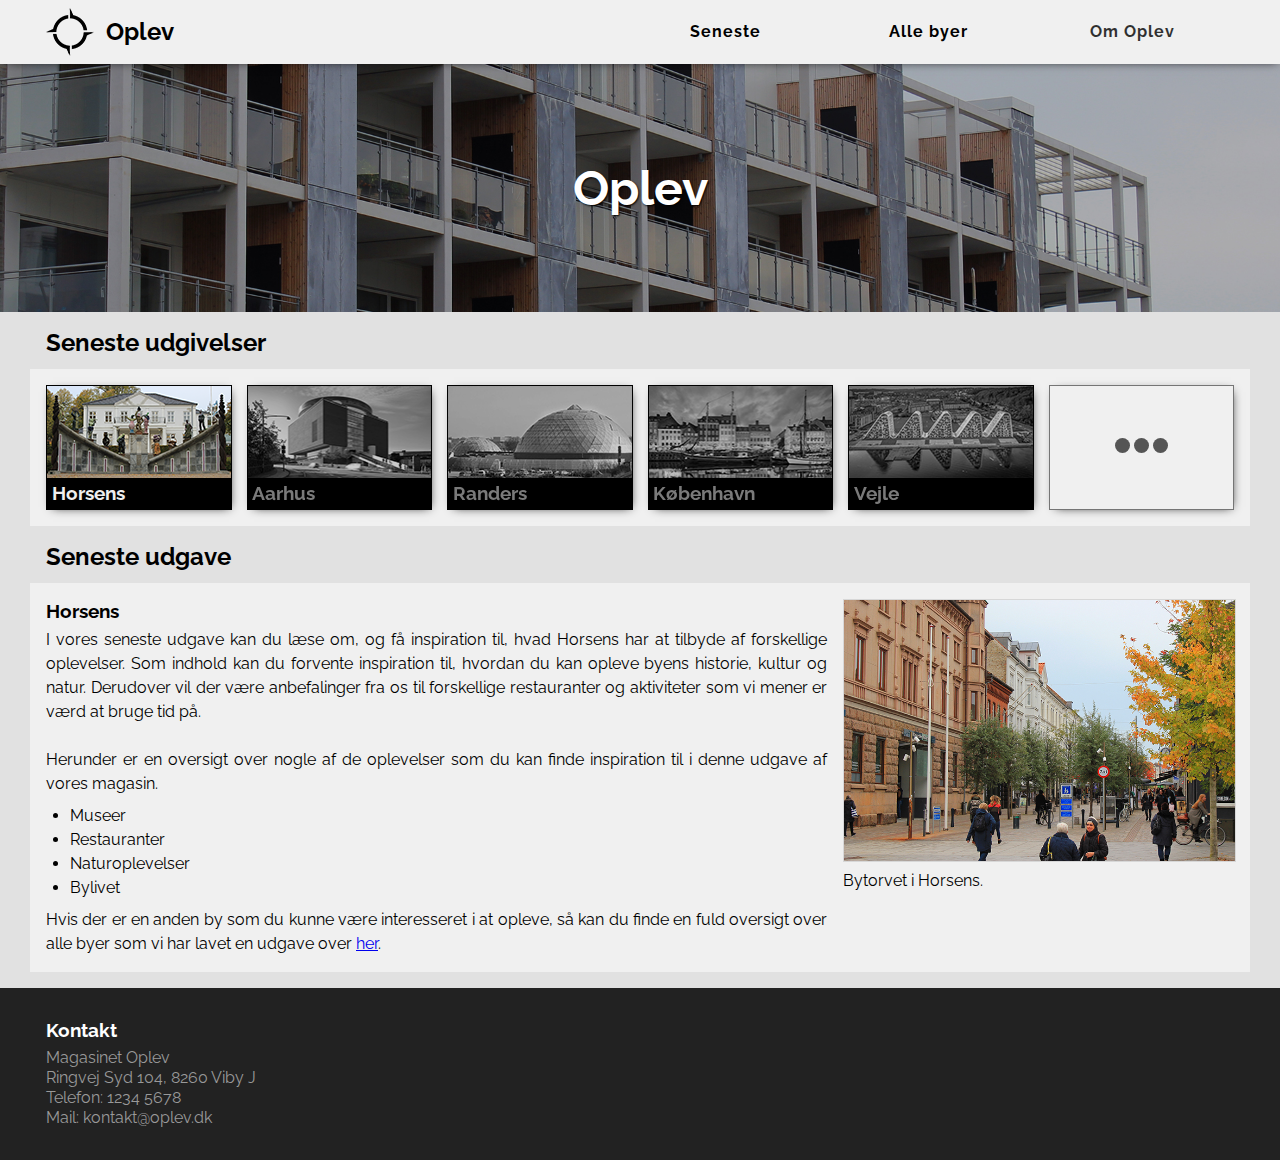
<file: index.html>
<!DOCTYPE html>
<html lang="en">

<head>
    <meta charset="UTF-8">
    <meta name="viewport" content="width=device-width, initial-scale=1.0">
    <title>Magasinet Oplev</title>
    <link rel="icon" type="image/x-icon" href="favicon.ico"/>
    <link rel="stylesheet" href="css/style.css">
    <link href="https://fonts.googleapis.com/css2?family=Raleway&family=Roboto&display=swap" rel="stylesheet">

    <script src="js/script.js"></script>
</head>

<body>
    <header class="header">
        <nav class="navigation">
            <div class="logo">
                <a href=""><img src="img/logo.png" alt="Logo">
                    <h2>Oplev</h2>
                </a>
            </div>
            <ul class="nav-links">
                <li><a href="byer/horsens/">Seneste</a></li>
                <li><a href="byer/">Alle byer</a></li>
                <li><a class="greyed-out" title="Ikke tilføjet endnu" href="">Om Oplev</a></li>
            </ul>
            <div class="burger" id="burger" onclick="navToggle()">
                <div class="line1"></div>
                <div class="line2"></div>
                <div class="line3"></div>
            </div>
        </nav>
    </header>

    <header class="banner">
        <h1>Oplev</h1>
    </header>

    <div class="wrapper">
        <main>
            <section class="cities">
                <h2>Seneste udgivelser</h2>
                <div class="city-wrap">
                    <a title="Oplev Horsens" href="byer/horsens/">
                        <article class="city">
                            <img src="img/horsens_720x360.png" alt="Skulptur foran Horsens Kunstmuseum">
                            <h3>Horsens</h3>
                        </article>
                    </a>
                    <a title="Ikke tilføjet endnu" href="#">
                        <article class="city greyed-out">
                            <img src="img/aarhus_720x360.png" alt="Aros i Aarhus">
                            <h3>Aarhus</h3>
                        </article>
                    </a><a title="Ikke tilføjet endnu" href="#">
                        <article class="city greyed-out">
                            <img src="img/randers_720x360.png" alt="Randers Regnskov">
                            <h3>Randers</h3>
                        </article>
                    </a>
                    <a title="Ikke tilføjet endnu" href="#">
                        <article class="city greyed-out">
                            <img src="img/koebenhavn_720x360.png" alt="Havnegade i København">
                            <h3>København</h3>
                        </article>
                    </a>
                    <a title="Ikke tilføjet endnu" href="#">
                        <article class="city greyed-out">
                            <img src="img/vejle_720x360.png" alt="Bølgen i Vejle">
                            <h3>Vejle</h3>
                        </article>
                    </a>
                    <a title="Se alle byer" href="byer/">
                        <div class="dots">
                            <span class="dot"></span>
                            <span class="dot"></span>
                            <span class="dot"></span>
                        </div>
                    </a>
                </div>
            </section>

            <section class="introduction">
                <h2>Seneste udgave</h2>
                <div>
                    <article>
                        <h3>Horsens</h3>
                        <p>
                            I vores seneste udgave kan du læse om, og få inspiration til, hvad Horsens har at tilbyde af
                            forskellige oplevelser. Som indhold kan du forvente inspiration til, hvordan du kan
                            opleve byens historie, kultur og natur. Derudover vil der være anbefalinger fra os til
                            forskellige restauranter og aktiviteter som vi mener er værd at bruge tid på.<br><br>

                            Herunder er en oversigt over nogle af de oplevelser som du kan finde inspiration til i denne
                            udgave af vores magasin.
                        </p>
                        <ul>
                            <li>Museer</li>
                            <li>Restauranter</li>
                            <li>Naturoplevelser</li>
                            <li>Bylivet</li>
                        </ul>
                        <p>
                            Hvis der er en anden by som du kunne være interesseret i at opleve, så kan du finde en fuld
                            oversigt over alle byer som vi har lavet en udgave over <a href="byer/">her</a>.
                        </p>
                    </article>

                    <aside>
                        <figure>
                            <img src="img/bytorvet.jpg" alt="Horsens Bytorv">
                            <figcaption>Bytorvet i Horsens.</figcaption>
                        </figure>
                    </aside>
                </div>
            </section>
        </main>
    </div>

    <footer>
        <section class="footer-content">
            <div>
                <h4>Kontakt</h4>
                <p>
                    Magasinet Oplev<br>
                    Ringvej Syd 104, 8260 Viby J<br>
                    Telefon: 1234 5678<br>
                    Mail: kontakt@oplev.dk<br>
                </p>
            </div>
        </section>
    </footer>
</body>

</html>
</file>
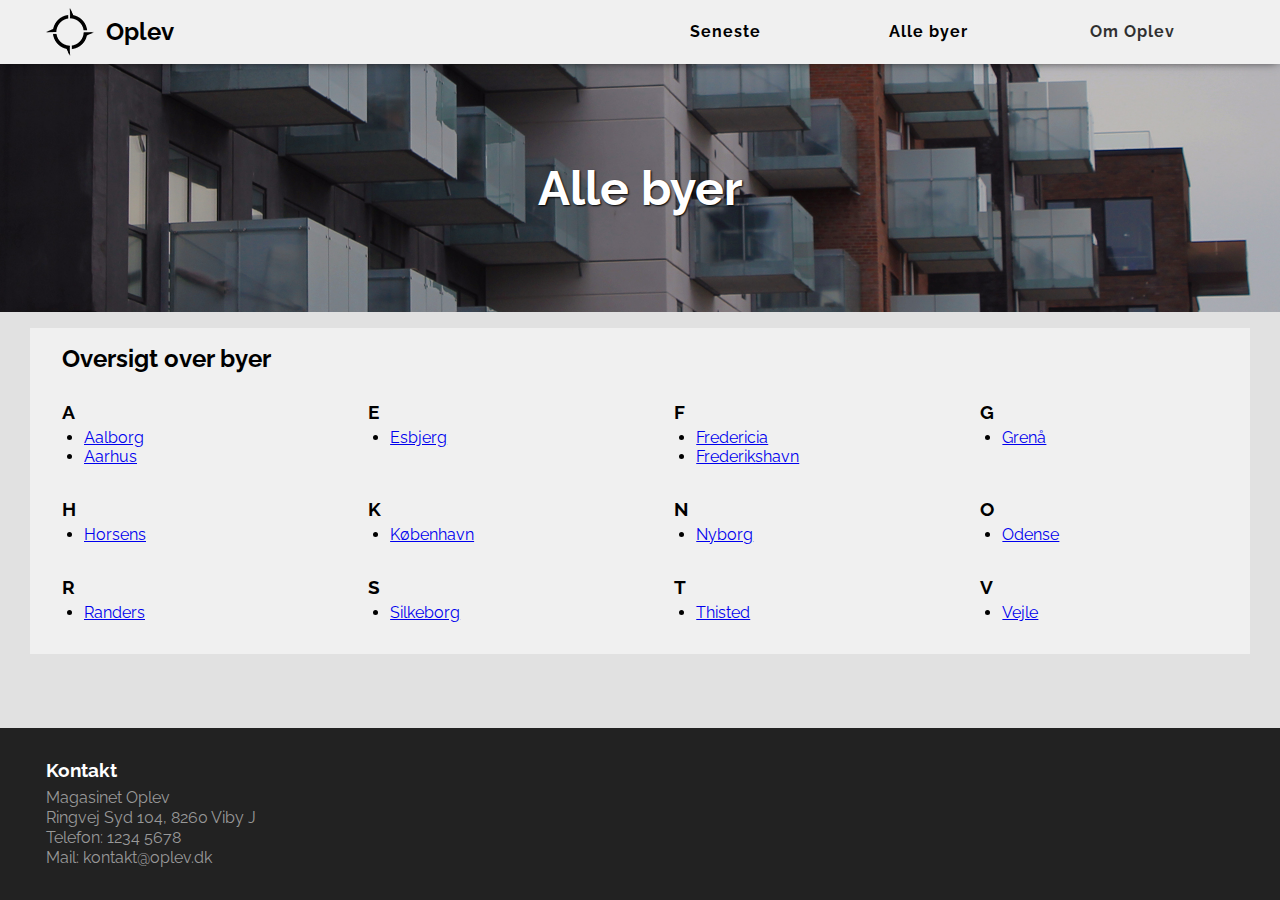
<file: byer/index.html>
<!DOCTYPE html>
<html lang="en">

<head>
    <meta charset="UTF-8">
    <meta name="viewport" content="width=device-width, initial-scale=1.0">
    <title>Oplev - Alle byer</title>
    <link rel="icon" type="image/x-icon" href="../favicon.ico"/>
    <link rel="stylesheet" href="../css/style.css">
    <link href="https://fonts.googleapis.com/css2?family=Raleway&family=Roboto&display=swap" rel="stylesheet">

    <script src="../js/script.js"></script>
</head>

<body>

    <header class="header">
        <nav class="navigation">
            <div class="logo">
                <a href="../"><img src="../img/logo.png" alt="Logo">
                    <h2>Oplev</h2>
                </a>
            </div>
            <ul class="nav-links">
                <li><a href="horsens/">Seneste</a></li>
                <li><a href="">Alle byer</a></li>
                <li><a class="greyed-out" title="Ikke tilføjet endnu" href="">Om Oplev</a></li>
            </ul>
            <div class="burger" id="burger" onclick="navToggle()">
                <div class="line1"></div>
                <div class="line2"></div>
                <div class="line3"></div>
            </div>
        </nav>
    </header>

    <header class="byer banner">
        <h1>Alle byer</h1>
    </header>

    <div class="wrapper">
        <main>

            <section class="all-cities">
                <h2>Oversigt over byer</h2>
                <div class="letter-wrap">
                    <div class="letter-segment">
                        <h3>A</h3>
                        <ul>
                            <li><a href="#">Aalborg</a></li>
                            <li><a href="#">Aarhus</a></li>
                        </ul>
                    </div>

                    <div class="letter-segment">
                        <h3>E</h3>
                        <ul>
                            <li><a href="#">Esbjerg</a></li>
                        </ul>
                    </div>

                    <div class="letter-segment">
                        <h3>F</h3>
                        <ul>
                            <li><a href="#">Fredericia</a></li>
                            <li><a href="#">Frederikshavn</a></li>
                        </ul>
                    </div>

                    <div class="letter-segment">
                        <h3>G</h3>
                        <ul>
                            <li><a href="#">Grenå</a></li>
                        </ul>
                    </div>

                    <div class="letter-segment">
                        <h3>H</h3>
                        <ul>
                            <li><a href="horsens/">Horsens</a></li>
                        </ul>
                    </div>

                    <div class="letter-segment">
                        <h3>K</h3>
                        <ul>
                            <li><a href="#">København</a></li>
                        </ul>
                    </div>

                    <div class="letter-segment">
                        <h3>N</h3>
                        <ul>
                            <li><a href="#">Nyborg</a></li>
                        </ul>
                    </div>

                    <div class="letter-segment">
                        <h3>O</h3>
                        <ul>
                            <li><a href="#">Odense</a></li>
                        </ul>
                    </div>

                    <div class="letter-segment">
                        <h3>R</h3>
                        <ul>
                            <li><a href="#">Randers</a></li>
                        </ul>
                    </div>

                    <div class="letter-segment">
                        <h3>S</h3>
                        <ul>
                            <li><a href="#">Silkeborg</a></li>
                        </ul>
                    </div>

                    <div class="letter-segment">
                        <h3>T</h3>
                        <ul>
                            <li><a href="#">Thisted</a></li>
                        </ul>
                    </div>

                    <div class="letter-segment">
                        <h3>V</h3>
                        <ul>
                            <li><a href="#">Vejle</a></li>
                        </ul>
                    </div>

                </div>

            </section>

        </main>
    </div>

    <footer>
        <section class="footer-content">
            <div>

                <h4>Kontakt</h4>

                <p>
                    Magasinet Oplev<br>
                    Ringvej Syd 104, 8260 Viby J<br>
                    Telefon: 1234 5678<br>
                    Mail: kontakt@oplev.dk<br>
                </p>

            </div>

        </section>
    </footer>
</body>

</html>
</file>
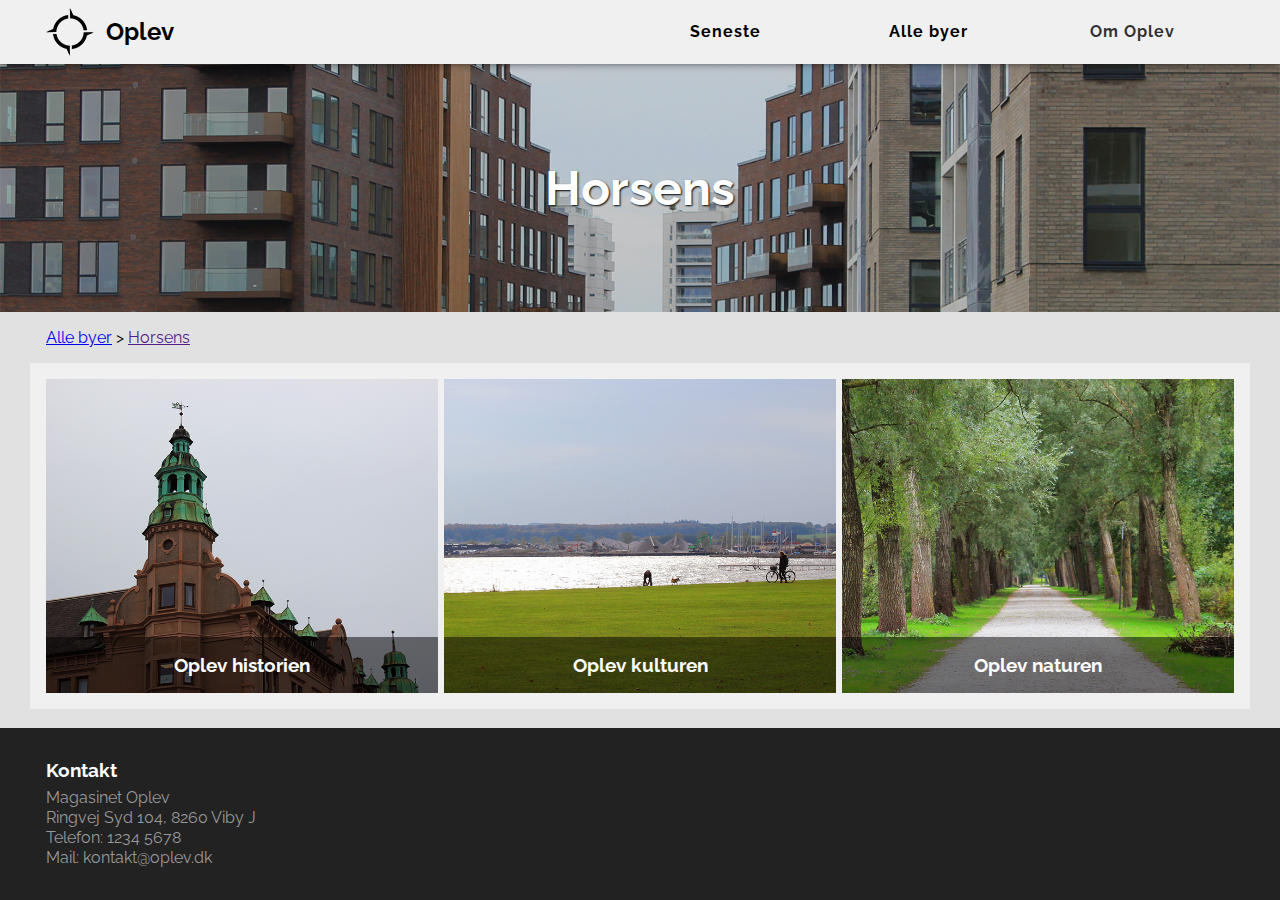
<file: byer/horsens/index.html>
<!DOCTYPE html>
<html lang="en">

<head>
    <meta charset="UTF-8">
    <meta name="viewport" content="width=device-width, initial-scale=1.0">
    <title>Oplev - Horsens</title>
    <link rel="icon" type="image/x-icon" href="../../favicon.ico"/>
    <link rel="stylesheet" href="../../css/style.css">
    <link href="https://fonts.googleapis.com/css2?family=Raleway&family=Roboto&display=swap" rel="stylesheet">
    
    <script src="../../js/script.js"></script>
</head>

<body>

    <header class="header">
        <nav class="navigation">
            <div class="logo">
                <a href="../../"><img src="../../img/logo.png" alt="Logo">
                    <h2>Oplev</h2>
                </a>
            </div>
            <ul class="nav-links">
                <li><a href="">Seneste</a></li>
                <li><a href="../">Alle byer</a></li>
                <li><a class="greyed-out" title="Ikke tilføjet endnu" href="">Om Oplev</a></li>
            </ul>
            <div class="burger" id="burger" onclick="navToggle()">
                <div class="line1"></div>
                <div class="line2"></div>
                <div class="line3"></div>
            </div>
        </nav>
    </header>

    <header class="horsens banner">
        <h1>Horsens</h1>
    </header>

    <div class="wrapper">
    <main>

        <nav class="page-nav"><a href="../">Alle byer</a> > <a href="">Horsens</a></nav>

        <section class="city-page">

            <a title="Oplev historien" href="historie">
                <article class="topic">
                    <img src="../../img/historie.png" alt="Gammel bygning i Horsens">
                    <div>
                        <h3>Oplev historien</h3>
                        <p>Find inspiration til, hvordan du kan opleve Horsens' historie som en industriby i udvikling.<br><br>Horsens tilbyder adskillige museumsoplevelser og der er rig mulighed for at se bygninger fra den industrielle periode.</p>
                    </div>
                </article>
            </a>

            <a title="Oplev kulturen" href="kultur">
                <article class="topic">
                    <img src="../../img/kultur.png" alt="Langelinieanlægget">
                    <div>
                        <h3>Oplev kulturen</h3>
                        <p>Find indpsiration til, hvordan du kan opleve kulturen i Horsens.<br><br>Horsens har et hyggeligt bytorv med nærliggende restauranter tæt på centrum. Der findes også gode muligheder for at opleve stemningen længere væk fra centrum.</p>
                    </div>
                </article>
            </a>

            <a title="Oplev naturen" href="natur">
                <article class="topic">
                    <img src="../../img/natur.png" alt="Bygholm Park">
                    <div>
                        <h3>Oplev naturen</h3>
                        <p>Er du lidt af et friluftsmenneske og har lyst til at opleve naturen i og omrking Horsens?<br><br>Her kan du finde nogle af de steder, hvor du kan opleve den smukke natur i Horsens omegn.</p>
                    </div>
                </article>
            </a>

        </section>
        

    </main>
    </div>

    <footer>
        <section class="footer-content">
            <div>

                <h4>Kontakt</h4>

                <p>
                    Magasinet Oplev<br>
                    Ringvej Syd 104, 8260 Viby J<br>
                    Telefon: 1234 5678<br>
                    Mail: kontakt@oplev.dk<br>
                </p>

           </div>

        </section>
    </footer>
</body>

</html>
</file>
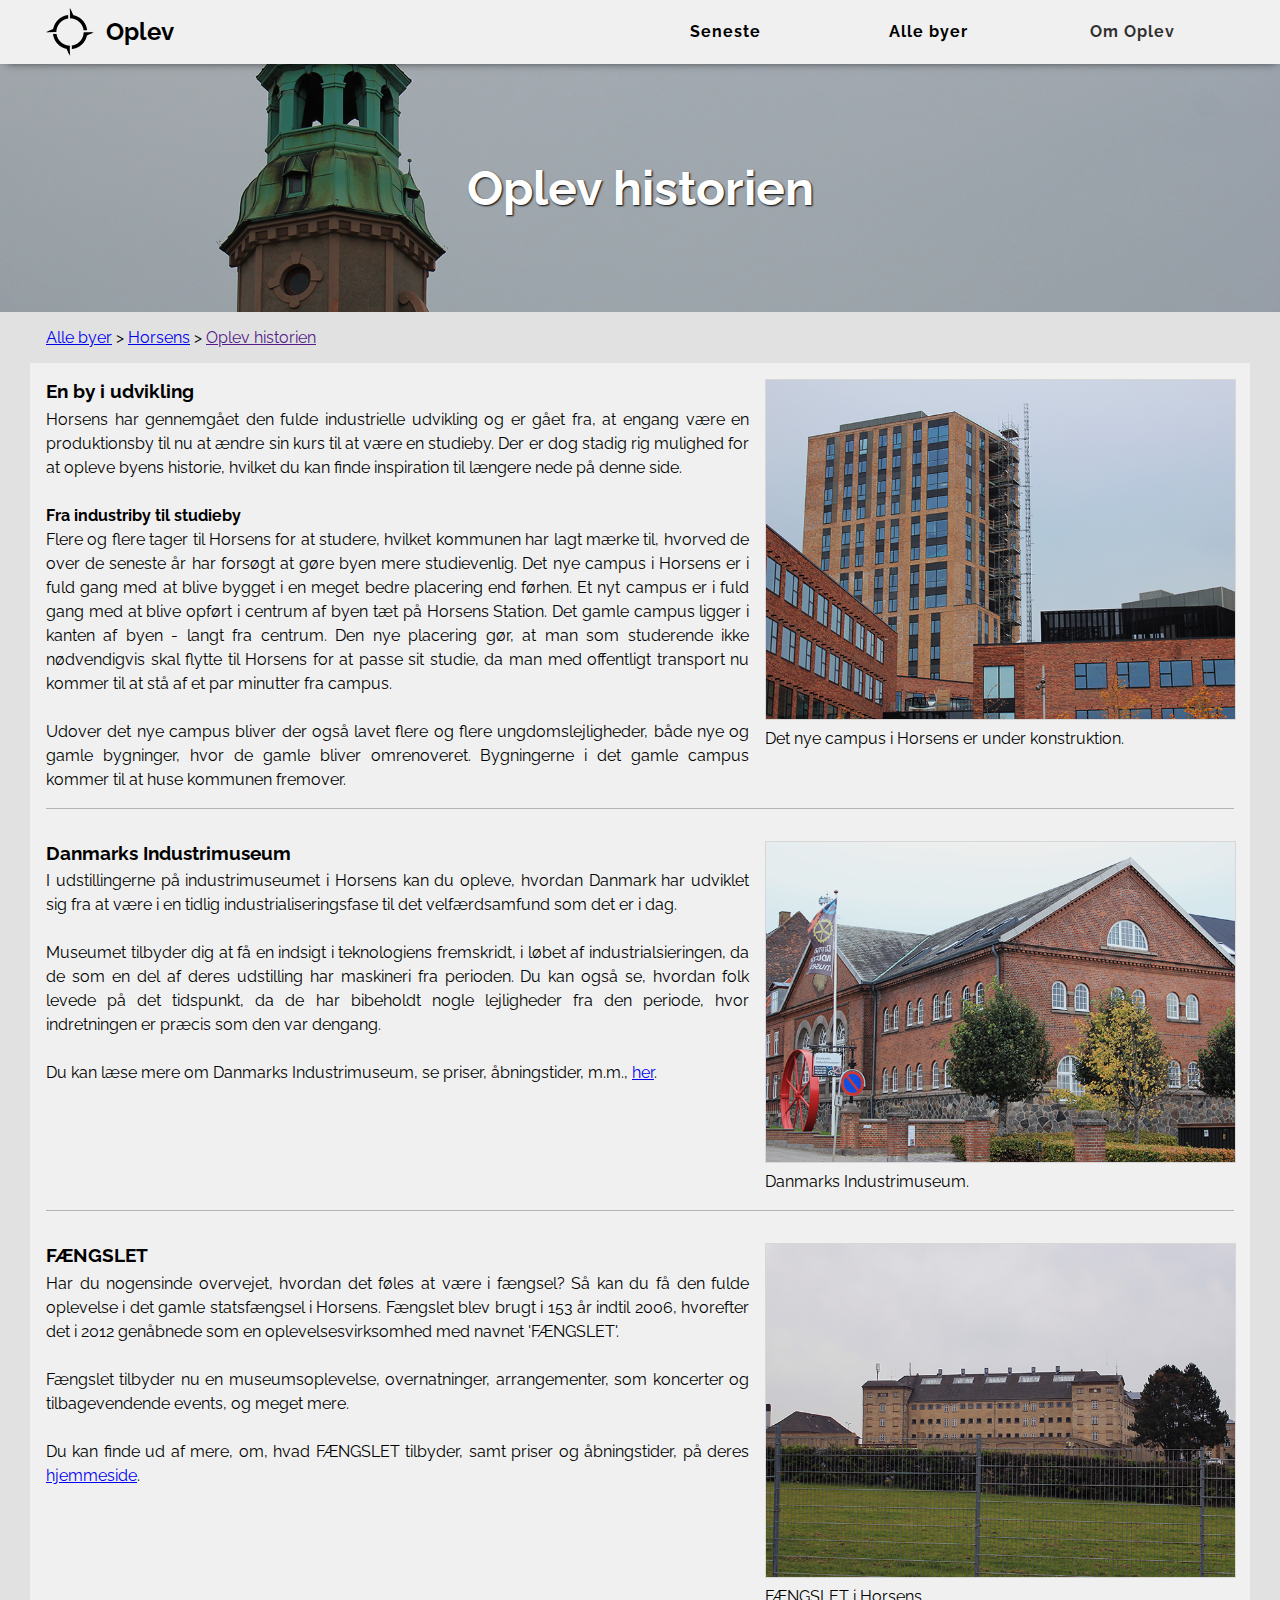
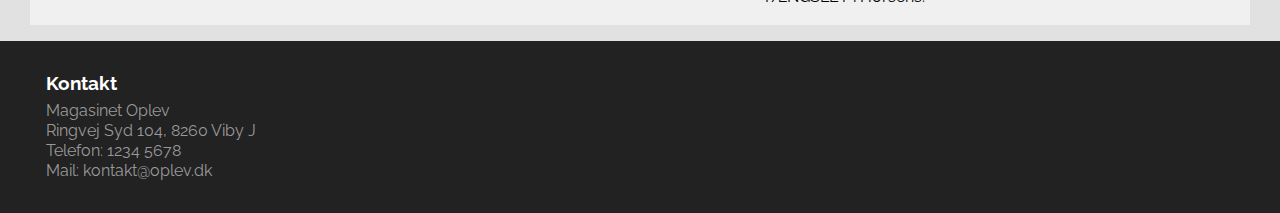
<file: byer/horsens/historie.html>
<!DOCTYPE html>
<html lang="en">

<head>
    <meta charset="UTF-8">
    <meta name="viewport" content="width=device-width, initial-scale=1.0">
    <title>Horsens - oplev kulturen</title>
    <link rel="icon" type="image/x-icon" href="../../favicon.ico"/>
    <link rel="stylesheet" href="../../css/style.css">
    <link href="https://fonts.googleapis.com/css2?family=Raleway&family=Roboto&display=swap" rel="stylesheet">
    
    <script src="../../js/script.js"></script>
</head>

<body>

    <header class="header">
        <nav class="navigation">
            <div class="logo">
                <a href="../../"><img src="../../img/logo.png" alt="Logo">
                    <h2>Oplev</h2>
                </a>
            </div>
            <ul class="nav-links">
                <li><a href="../horsens/">Seneste</a></li>
                <li><a href="../">Alle byer</a></li>
                <li><a class="greyed-out" title="Ikke tilføjet endnu" href="">Om Oplev</a></li>
            </ul>
            <div class="burger" id="burger" onclick="navToggle()">
                <div class="line1"></div>
                <div class="line2"></div>
                <div class="line3"></div>
            </div>
        </nav>
    </header>


    <header class="historie banner">
        <h1>Oplev historien</h1>
    </header>

    <div class="wrapper">
    <main>

        <nav class="page-nav"><a href="../">Alle byer</a> > <a href="../horsens/">Horsens</a> > <a href="">Oplev historien</a></nav>

        <section class="topic-page">

            <div class="topic-wrap">
                <article>
                    <h3>En by i udvikling</h3>
                    <p>
                        Horsens har gennemgået den fulde industrielle udvikling og er gået fra, at engang være en produktionsby til nu at ændre sin kurs til at være en studieby. Der er 
                        dog stadig rig mulighed for at opleve byens historie, hvilket du kan finde inspiration til længere nede på denne side.<br><br>
                    </p>
                    <h4>Fra industriby til studieby</h4>
                    <p>
                        Flere og flere tager til Horsens for at studere, hvilket kommunen har lagt mærke til, hvorved de over de seneste år har forsøgt at gøre byen mere studievenlig.
                        Det nye campus i Horsens er i fuld gang med at blive bygget i en meget bedre placering end førhen. Et nyt campus er i fuld gang med at blive opført i centrum af byen tæt på Horsens Station.
                        Det gamle campus ligger i kanten af byen - langt fra centrum. Den nye placering gør, at man som studerende ikke nødvendigvis skal flytte til Horsens for at passe sit studie, da
                        man med offentligt transport nu kommer til at stå af et par minutter fra campus.<br><br>

                        Udover det nye campus bliver der også lavet flere og flere ungdomslejligheder, både nye og gamle bygninger, hvor de gamle bliver omrenoveret. Bygningerne i det gamle campus
                        kommer til at huse kommunen fremover.
                    </p>
                </article>
                <aside>
                    <figure>
                        <img src="../../img/campus.png" alt="Det nye campus i Horsens">
                        <figcaption>Det nye campus i Horsens er under konstruktion.</figcaption>
                    </figure>
                </aside>
            </div>

            <div class="topic-wrap">
                <article>
                    <h3>Danmarks Industrimuseum</h3>
                    <p>
                        I udstillingerne på industrimuseumet i Horsens kan du opleve, hvordan Danmark har udviklet sig
                        fra at være i en tidlig industrialiseringsfase til det velfærdsamfund som det er i dag.<br><br>

                        Museumet tilbyder dig at få en indsigt i teknologiens fremskridt, i løbet af industrialsieringen, 
                        da de som en del af deres udstilling har maskineri fra perioden. Du kan også se, hvordan folk 
                        levede på det tidspunkt, da de har bibeholdt nogle lejligheder fra den periode, hvor indretningen
                        er præcis som den var dengang.<br><br>

                        Du kan læse mere om Danmarks Industrimuseum, se priser, åbningstider, m.m., <a href="https://industrimuseet.dk/">her</a>.
                    </p>
                </article>
                <aside>
                    <figure>
                        <img src="../../img/industrimuseet.png" alt="Danmarks Industrimuseum">
                        <figcaption>Danmarks Industrimuseum.</figcaption>
                    </figure>
                </aside>
            </div>

            <div class="topic-wrap">
                <article>
                    <h3>FÆNGSLET</h3>
                    <p>
                        Har du nogensinde overvejet, hvordan det føles at være i fængsel? Så kan du få den fulde oplevelse i det gamle statsfængsel i Horsens. 
                        Fængslet blev brugt i 153 år indtil 2006, hvorefter det i 2012 genåbnede som en oplevelsesvirksomhed med navnet 'FÆNGSLET'.<br><br>

                        Fængslet tilbyder nu en museumsoplevelse, overnatninger, arrangementer, som koncerter og tilbagevendende events, og meget mere.<br><br>

                        Du kan finde ud af mere, om, hvad FÆNGSLET tilbyder, samt priser og åbningstider, på deres <a href="https://industrimuseet.dk/">hjemmeside</a>.
                    </p>
                </article>
                <aside>
                    <figure>
                        <img src="../../img/faengslet.png" alt="FÆNGSLET i Horsens">
                        <figcaption>FÆNGSLET i Horsens.</figcaption>
                    </figure>
                </aside>
            </div>

        </section>
        

    </main>
    </div>

    <footer>
        <section class="footer-content">
            <div>

                <h4>Kontakt</h4>

                <p>
                    Magasinet Oplev<br>
                    Ringvej Syd 104, 8260 Viby J<br>
                    Telefon: 1234 5678<br>
                    Mail: kontakt@oplev.dk<br>
                </p>

           </div>

        </section>
    </footer>
</body>

</html>
</file>
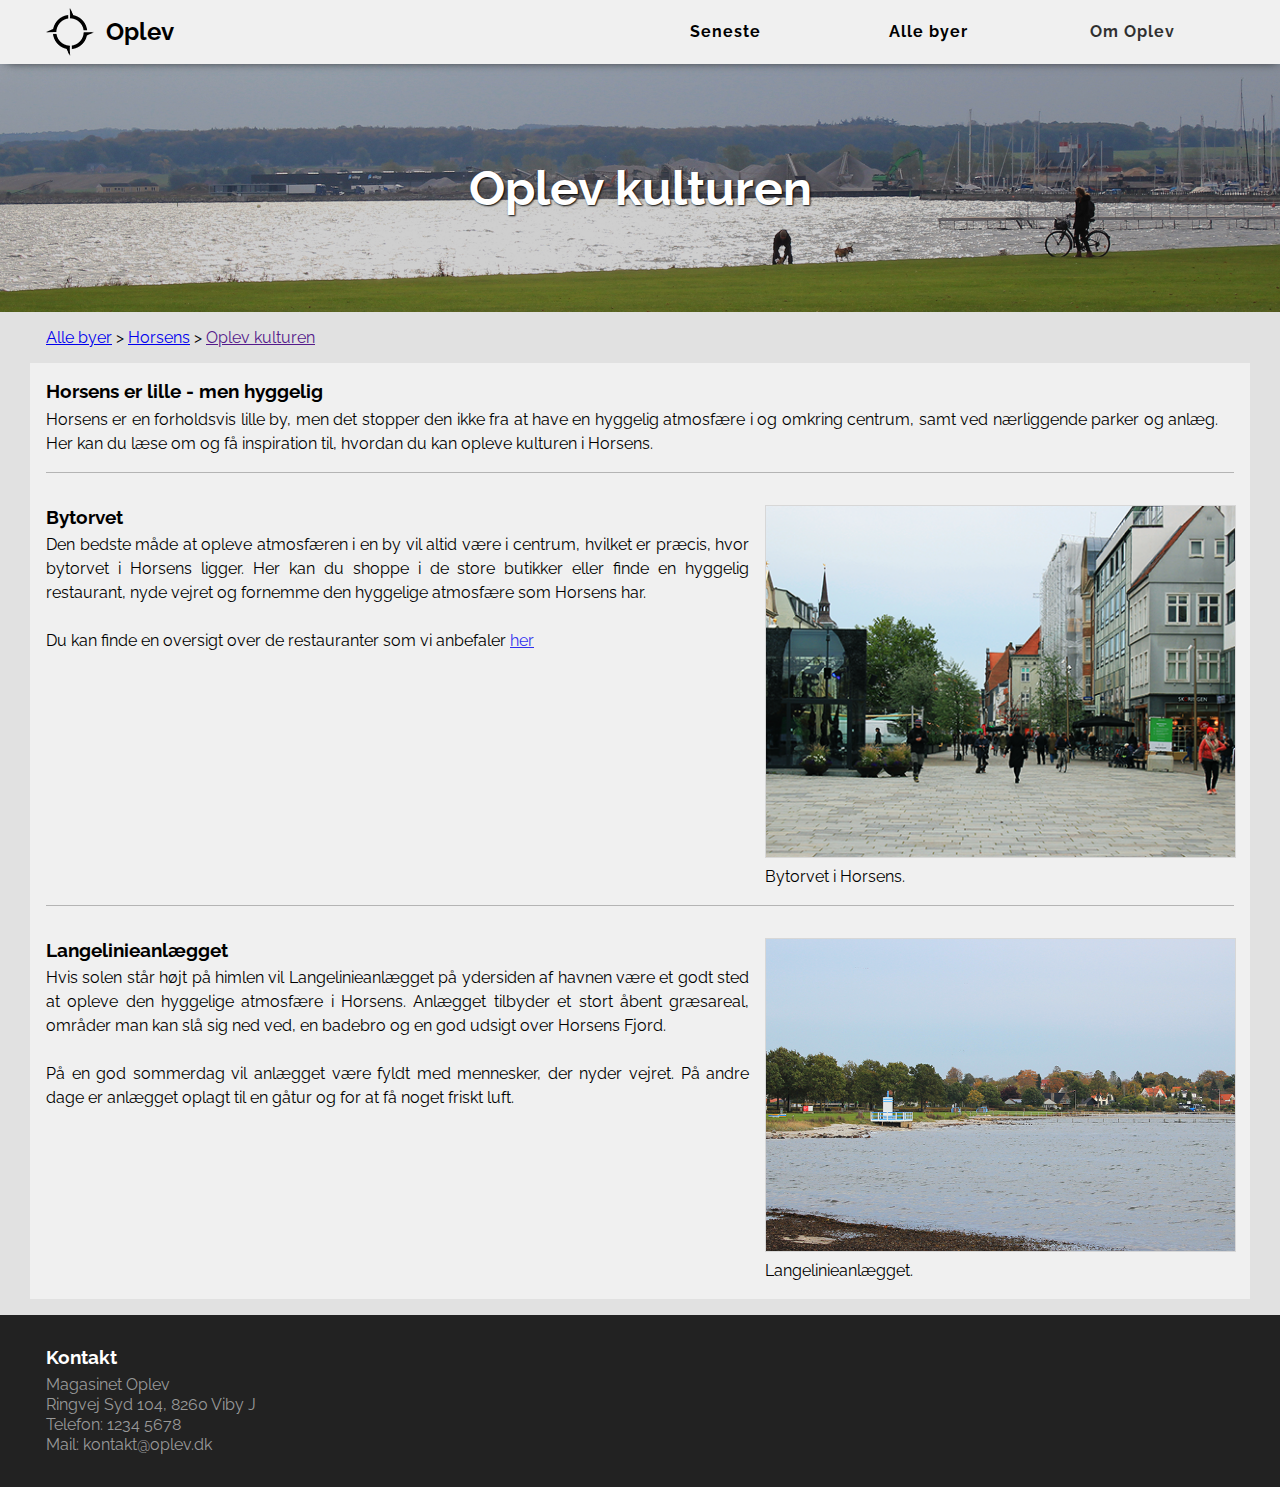
<file: byer/horsens/kultur.html>
<!DOCTYPE html>
<html lang="en">

<head>
    <meta charset="UTF-8">
    <meta name="viewport" content="width=device-width, initial-scale=1.0">
    <title>Horsens - oplev kulturen</title>
    <link rel="icon" type="image/x-icon" href="../../favicon.ico"/>
    <link rel="stylesheet" href="../../css/style.css">
    <link href="https://fonts.googleapis.com/css2?family=Raleway&family=Roboto&display=swap" rel="stylesheet">
    
    <script src="../../js/script.js"></script>
</head>

<body>

    <header class="header">
        <nav class="navigation">
            <div class="logo">
                <a href="../../"><img src="../../img/logo.png" alt="Logo">
                    <h2>Oplev</h2>
                </a>
            </div>
            <ul class="nav-links">
                <li><a href="../horsens/">Seneste</a></li>
                <li><a href="../">Alle byer</a></li>
                <li><a class="greyed-out" title="Ikke tilføjet endnu" href="">Om Oplev</a></li>
            </ul>
            <div class="burger" id="burger" onclick="navToggle()">
                <div class="line1"></div>
                <div class="line2"></div>
                <div class="line3"></div>
            </div>
        </nav>
    </header>

    <header class="kultur banner">
        <h1>Oplev kulturen</h1>
    </header>

    <div class="wrapper">
    <main>

        <nav class="page-nav"><a href="../">Alle byer</a> > <a href="../horsens/">Horsens</a> > <a href="">Oplev kulturen</a></nav>

        <section class="topic-page">

            

            <div class="topic-wrap">
                <article>
                    <h3>Horsens er lille - men hyggelig</h3>
                    <p>
                        Horsens er en forholdsvis lille by, men det stopper den ikke fra at have en hyggelig atmosfære i og omkring centrum, 
                        samt ved nærliggende parker og anlæg. Her kan du læse om og få inspiration til, hvordan du kan opleve kulturen i Horsens.
                    </p>
                </article>
            </div>

            <div class="topic-wrap">
                <article>
                    <h3>Bytorvet</h3>
                    <p>
                        Den bedste måde at opleve atmosfæren i en by vil altid være i centrum, hvilket er præcis, hvor bytorvet i Horsens ligger. 
                        Her kan du shoppe i de store butikker eller finde en hyggelig restaurant, nyde vejret og fornemme den hyggelige atmosfære som
                        Horsens har.<br><br>

                        Du kan finde en oversigt over de restauranter som vi anbefaler <a class="greyed-out" title="Ikke tilføjet endnu" href="#">her</a>
                    </p>
                </article>
                <aside>
                    <figure>
                        <img src="../../img/bytorv.png" alt="Horsens Bytorv">
                        <figcaption>Bytorvet i Horsens.</figcaption>
                    </figure>
                </aside>
            </div>

            <div class="topic-wrap">
                <article>
                    <h3>Langelinieanlægget</h3>
                    <p>
                        Hvis solen står højt på himlen vil Langelinieanlægget på ydersiden af havnen være et godt sted at opleve den hyggelige atmosfære i Horsens.
                        Anlægget tilbyder et stort åbent græsareal, områder man kan slå sig ned ved, en badebro og en god udsigt over Horsens Fjord.<br><br>

                        På en god sommerdag vil anlægget være fyldt med mennesker, der nyder vejret. På andre dage er anlægget oplagt til en gåtur og for at få noget friskt luft.
                    </p>
                </article>
                <aside>
                    <figure>
                        <img src="../../img/langelinie.png" alt="Langelinieanlægget">
                        <figcaption>Langelinieanlægget.</figcaption>
                    </figure>
                </aside>
            </div>

        </section>
        

    </main>
    </div>

    <footer>
        <section class="footer-content">
            <div>

                <h4>Kontakt</h4>

                <p>
                    Magasinet Oplev<br>
                    Ringvej Syd 104, 8260 Viby J<br>
                    Telefon: 1234 5678<br>
                    Mail: kontakt@oplev.dk<br>
                </p>

           </div>

        </section>
    </footer>
</body>

</html>
</file>
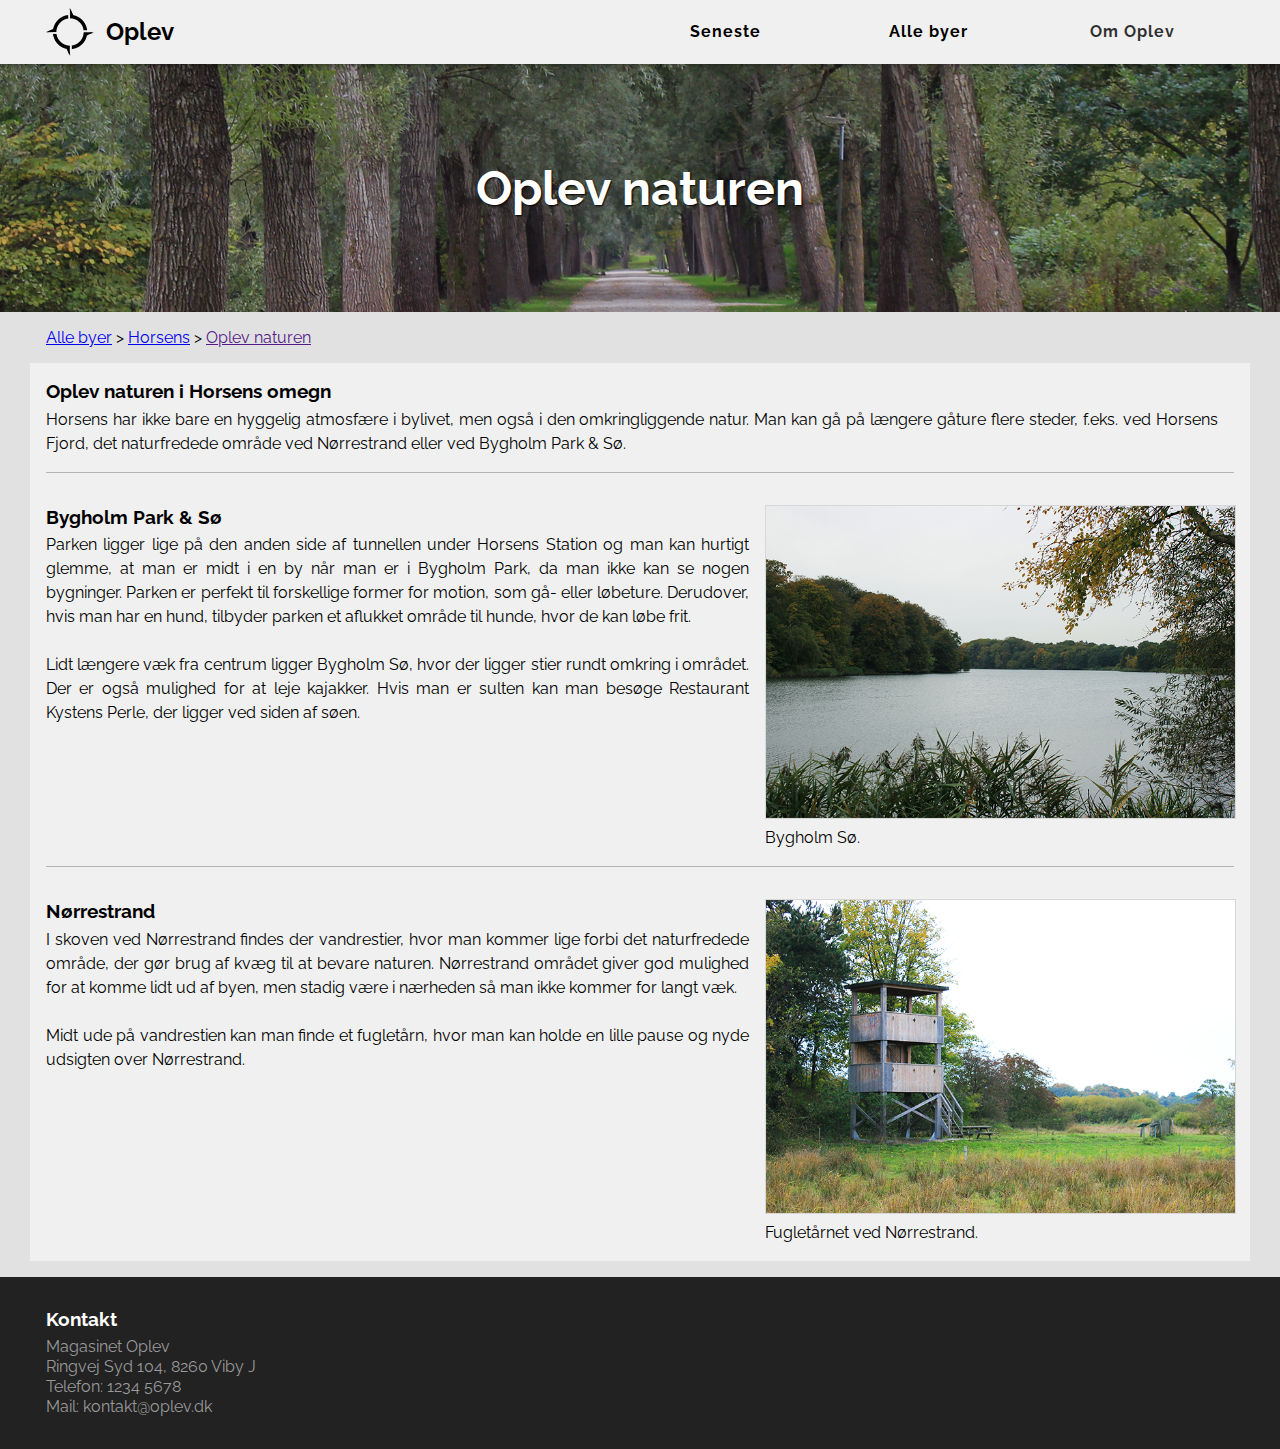
<file: byer/horsens/natur.html>
<!DOCTYPE html>
<html lang="en">

<head>
    <meta charset="UTF-8">
    <meta name="viewport" content="width=device-width, initial-scale=1.0">
    <title>Horsens - oplev naturen</title>
    <link rel="icon" type="image/x-icon" href="../../favicon.ico"/>
    <link rel="stylesheet" href="../../css/style.css">
    <link href="https://fonts.googleapis.com/css2?family=Raleway&family=Roboto&display=swap" rel="stylesheet">
    
    <script src="../../js/script.js"></script>
</head>

<body>

    <header class="header">
        <nav class="navigation">
            <div class="logo">
                <a href="../../"><img src="../../img/logo.png" alt="Logo">
                    <h2>Oplev</h2>
                </a>
            </div>
            <ul class="nav-links">
                <li><a href="../horsens/">Seneste</a></li>
                <li><a href="../">Alle byer</a></li>
                <li><a class="greyed-out" title="Ikke tilføjet endnu" href="">Om Oplev</a></li>
            </ul>
            <div class="burger" id="burger" onclick="navToggle()">
                <div class="line1"></div>
                <div class="line2"></div>
                <div class="line3"></div>
            </div>
        </nav>
    </header>

    <header class="natur banner">
        <h1>Oplev naturen</h1>
    </header>

    <div class="wrapper">
    <main>

        <nav class="page-nav"><a href="../">Alle byer</a> > <a href="../horsens/">Horsens</a> > <a href="">Oplev naturen</a></nav>

        <section class="topic-page">

            

            <div class="topic-wrap">
                <article>
                    <h3>Oplev naturen i Horsens omegn</h3>
                    <p>
                        Horsens har ikke bare en hyggelig atmosfære i bylivet, men også i den omkringliggende natur. Man kan gå 
                        på længere gåture flere steder, f.eks. ved Horsens Fjord, det naturfredede område ved Nørrestrand eller ved Bygholm Park & Sø.
                    </p>
                </article>
            </div>

            <div class="topic-wrap">
                <article>
                    <h3>Bygholm Park & Sø</h3>
                    <p>
                        Parken ligger lige på den anden side af tunnellen under Horsens Station og man kan hurtigt glemme, at man er midt i en by når man er i Bygholm Park, 
                        da man ikke kan se nogen bygninger. Parken er perfekt til forskellige former
                        for motion, som gå- eller løbeture. Derudover, hvis man har en hund, tilbyder parken et aflukket område til hunde, hvor de kan løbe frit.<br><br>

                        Lidt længere væk fra centrum ligger Bygholm Sø, hvor der ligger stier rundt omkring i området. Der er også mulighed for at leje kajakker.
                        Hvis man er sulten kan man besøge Restaurant Kystens Perle, der ligger ved siden af søen.
                    </p>
                </article>
                <aside>
                    <figure>
                        <img src="../../img/bygholm.png" alt="Bygholm Sø">
                        <figcaption>Bygholm Sø.</figcaption>
                    </figure>
                </aside>
            </div>

            <div class="topic-wrap">
                <article>
                    <h3>Nørrestrand</h3>
                    <p>
                        I skoven ved Nørrestrand findes der vandrestier, hvor man kommer lige forbi det naturfredede område, der gør brug af kvæg til at bevare naturen.
                        Nørrestrand området giver god mulighed for at komme lidt ud af byen, men stadig være i nærheden så man ikke kommer for langt væk.<br><br>

                        Midt ude på vandrestien kan man finde et fugletårn, hvor man kan holde en lille pause og nyde udsigten over Nørrestrand.
                    </p>
                </article>
                <aside>
                    <figure>
                        <img src="../../img/noerrestrand.png" alt="fugletårn ved Nørrestrand">
                        <figcaption>Fugletårnet ved Nørrestrand.</figcaption>
                    </figure>
                </aside>
            </div>

        </section>
        

    </main>
    </div>

    <footer>
        <section class="footer-content">
            <div>

                <h4>Kontakt</h4>

                <p>
                    Magasinet Oplev<br>
                    Ringvej Syd 104, 8260 Viby J<br>
                    Telefon: 1234 5678<br>
                    Mail: kontakt@oplev.dk<br>
                </p>

           </div>

        </section>
    </footer>
</body>

</html>
</file>
<file: css/style.css>
/*---------------------------------------------------------
                           Reset
---------------------------------------------------------*/
* {
    margin: 0;
    padding: 0;
}

body {
    font-family: 'Raleway', 'Roboto', sans-serif;
    background-color: rgb(225, 225, 225);
    display: flex;
    flex-direction: column;
    height: 100vh;
}

footer {
    margin-top: auto;
}

.wrapper {
    background-size: cover;
}

/*---------------------------------------------------------
                     Header / Navigation
---------------------------------------------------------*/

.header {
    width: 100%;
    height: 4em;
    line-height: 4em;;

    background-color: #f0f0f0;

    position: fixed;
    z-index: 9999;
    user-select: none;
    box-shadow: 2px 2px 10px -5px black;
}

.logo {
    margin-left: 1em;
}

.logo a {
    display: flex;
    align-items: center;
    text-decoration: none;
    color: black;
}

.logo img {
    max-height: 3em;
    margin-right: 0.75em;
}

.navigation {
    max-width: 1220px;
    height: 100%;

    margin: 0 auto;

    display: flex;
    justify-content: space-between;
    background-color: #f0f0f0;
}

.nav-links {
    min-width: 50%;
    max-width: 60%;
    height: 100%;

    margin-right: 1em;

    list-style: none;

    display: flex;
    align-items: stretch;
}

.nav-links li {
    text-align: center;
    display: flex;
    flex: 1;
}

.nav-links a {
    display: inline-block;
    height: 100%;
    width: 100%;

    color: black;
    text-decoration: none;
    letter-spacing: 1px;
    font-weight: bold;
    font-size: 16px;  
}

.nav-links a:hover {
    color: #555;
    background-color: #cacaca;
}

.nav-active {
    display: flex;
    background-color: #ececec;
}

.nav-active li {
    border-bottom: 1px solid rgb(114, 114, 114);
}


/* Burger menu */

.burger {
    display: none;
    cursor: pointer;
    align-self: center;
    margin: 10px;
}

.burger div {
    width: 25px;
    height: 3px;
    background-color: rgb(114, 114, 114);
    margin: 5px;
    transition: all 0.3s ease;
}
  

.toggle .line1{
    transform: rotate(-45deg) translate(-5px,6px);
}

.toggle .line2{
    opacity: 0;
}

.toggle .line3{
    transform: rotate(45deg) translate(-5px,-6px);
}


/* Burger menu for mobile */

@media screen and (max-width:768px){

    .nav-links {
        min-width: 100%;
        height: auto;

        display: flex;
        flex-direction: column;
        
        
        position: absolute;
        top: 4em;
        z-index: -1;
        transform: translateY(-100%) translateY(-4em);
    }

    .burger {
        display: block;
    }
  
    .nav-active {
        opacity: 1;
        transform: translateY(0%);
        transition: transform 0.5s ease-in-out;
    }
}


/*---------------------------------------------------------
                          Footer
---------------------------------------------------------*/

footer {
    background-color: #222;
    color: #999;
    width: 100%;
}

.footer-content {
	max-width: 1220px;
    margin: 0 auto;
    padding: 1em 0;
    display: flex;
    line-height: 1.25em;
}

.footer-content div {
    padding: 1em;
}

.footer-content h4 {
    font-size: 1.2em;
	font-weight: 700;
    color: #ffffff;
    margin-bottom: 8px;
}



/*---------------------------------------------------------
                      Main content
---------------------------------------------------------*/

/* Banner */
.banner {
    padding-top: 4em;
    background-image: url(../img/bg.jpg);
    background-size: cover;
    background-position: center;
    user-select: none;
}

.horsens {
    background-image: url(../img/horsens_bg.jpg);
}

.natur {
    background-image: url(../img/natur_bg.jpg);
}

.kultur {
    background-image: url(../img/kultur_bg.jpg);
}

.historie {
    background-image: url(../img/historie_bg.jpg);
}

.byer {
    background-image: url(../img/byer_bg.jpg);
}

.banner h1 {
    font-size: 3em;
    text-align: center;
    padding: 2em 0;
    color: white;
    text-shadow: 1px 1px 2px black;
}

/* Content */

main {
    max-width: 1220px;
    margin: 0 auto;
    padding: 1em;
}


/* Front page city navigation */

section h2 {
    color: black;
    padding-bottom: 0.5em;
    padding-left: 16px;
}

section h3 {
    margin-bottom: 0.25em;
}

.city h3 {
    margin-bottom: 0;
}

.city-wrap {
    display: flex;
    background-color: rgba(255, 255, 255, 0.5);
    padding: 1em;
    user-select: none;
}

.city-wrap a {
    flex: 1;
    margin-right: 15px;
    background-color: black;
    text-decoration: none;
    color: #eee;
    box-shadow: 2px 2px 10px -5px black;
    border: 1px solid rgba(0, 0, 0, 0.514);
}

.city {
    display: flex;
    flex-direction: column;
}

.city-wrap a:last-child {
    margin-right: 0;
    background-color:#f0f0f0;
    display: flex;
    flex-direction: column;
    justify-content: center;
    text-align: center;
}

.city img {
    width: 100%;
}

.city h3 {
    padding: 0.25em;
}

.dot {
    height: 15px;
    width: 15px;
    background-color: #555;
    border-radius: 50%;
    display: inline-block;
}

.greyed-out {
    opacity: 0.8;
}

.greyed-out:hover {
    cursor: not-allowed;
}

.greyed-out img {
    filter: grayscale(100%);
}

.greyed-out h3 {
    color: #999;
}



@media screen and (max-width:768px){
    .banner h1 { padding: 1em; }
    section h2 { padding-left: 8px; font-size: 1.25em; }
    .city-wrap { padding: 0.5em; }
    .city-wrap a { margin-right: 10px; }
    .city-wrap a:nth-of-type(1n+3){ display: none; }
    .city-wrap a:last-child{ display: flex; }
    .city h3 { font-size: 0.85em; }
}



/* Frontpage content */

.introduction {
    margin-top: 1em;
}

.introduction div {
    background-color: rgba(255, 255, 255, 0.5);
    padding: 1em;
    line-height: 1.5em;

    display: flex;
}

.introduction article {
    flex: 2;
    padding-right: 1em;
    text-align: justify;
}

.introduction aside {
    flex: 1;
}

.introduction figure > img {
    width: 100%;
    border: 1px solid rgba(0, 0, 0, 0.1);
}

.introduction ul {
    margin: 0.5em 0;
    padding-left: 1.5em;
}

@media screen and (max-width:900px){
    .introduction article { flex: 4; }
    .introduction aside { flex: 3; }
}

@media screen and (max-width:768px){
    .introduction div { flex-direction: column; }
    .introduction article { margin-bottom: 1em; }
}


/* All cities page */

.all-cities {
    padding: 1em;
    background-color: rgba(255, 255, 255, 0.5);
}

.letter-wrap {
    width: 100%;
    display: flex;
    flex-wrap: wrap;
    justify-content: space-between;
}

.letter-segment {
    min-width: 20%;
    padding: 1em;
}

.letter-segment ul {
    padding-left: 22px;
    margin-top: 5px;
}

@media screen and (max-width:768px){
    .letter-segment {
        min-width: 40%;
    }
}


/* One city page */

.city-page {
    display: flex;
    justify-content: space-between;
    padding: 1em;
    background-color: rgba(255, 255, 255, 0.5)
}

.city-page a {
    max-width: 33%;
}

.topic {
    display: block;
    position: relative;
    color: white;
    overflow: hidden;
}

.topic img {
    width: 100%;
    display: block;
}

.topic div {
    position: absolute;
    bottom: 0;
    width: 100%;
    height: 3.5em;
    background-color: rgba(0, 0, 0, 0.5);
    transition: height 0.5s, background-color 0.5s;
}
.topic h3 {
    line-height: 3em;
    text-align: center;
}

.topic p {
    padding: 0.5em 1em;
}

.topic:hover div {
    height: 100%;
    background-color: rgba(0, 0, 0, 0.75)
}

@media screen and (max-width:768px){
    .city-page { flex-direction: column; }
    .city-page a { max-width: 100%; margin-bottom: 1em; }
    .city-page a:last-child { margin-bottom: 0; }
}



/* Topic page */

.topic-page {
    display: flex;
    flex-direction: column;
    padding: 1em;
    background-color: rgba(255, 255, 255, 0.5);
    line-height: 1.5em;
}

.page-nav {
    margin: 0 0 1em 1em;
}

.topic-wrap {
    display: flex;
    padding-bottom: 1em;
    margin-bottom: 2em;
    border-bottom: 1px solid rgba(0, 0, 0, 0.25);
}

.topic-wrap:last-child {
    padding-bottom: 0;
    margin-bottom: 0;
    border-bottom: none;
}

.topic-wrap article {
    flex: 3;
    padding-right: 1em;
    text-align: justify;
}

.topic-wrap aside {
    flex: 2;
}

.topic-wrap figure > img {
    width: 100%;
    border: 1px solid rgba(0, 0, 0, 0.1);
}

@media screen and (max-width:900px){
    .topic-wrap article { flex: 4; }
    .topic-wrap aside { flex: 3; }
}

@media screen and (max-width:768px){
    .topic-wrap { flex-direction: column; }
    .topic-wrap article { margin-bottom: 1em; }
    p { font-size: 0.87em;}
}
</file>
